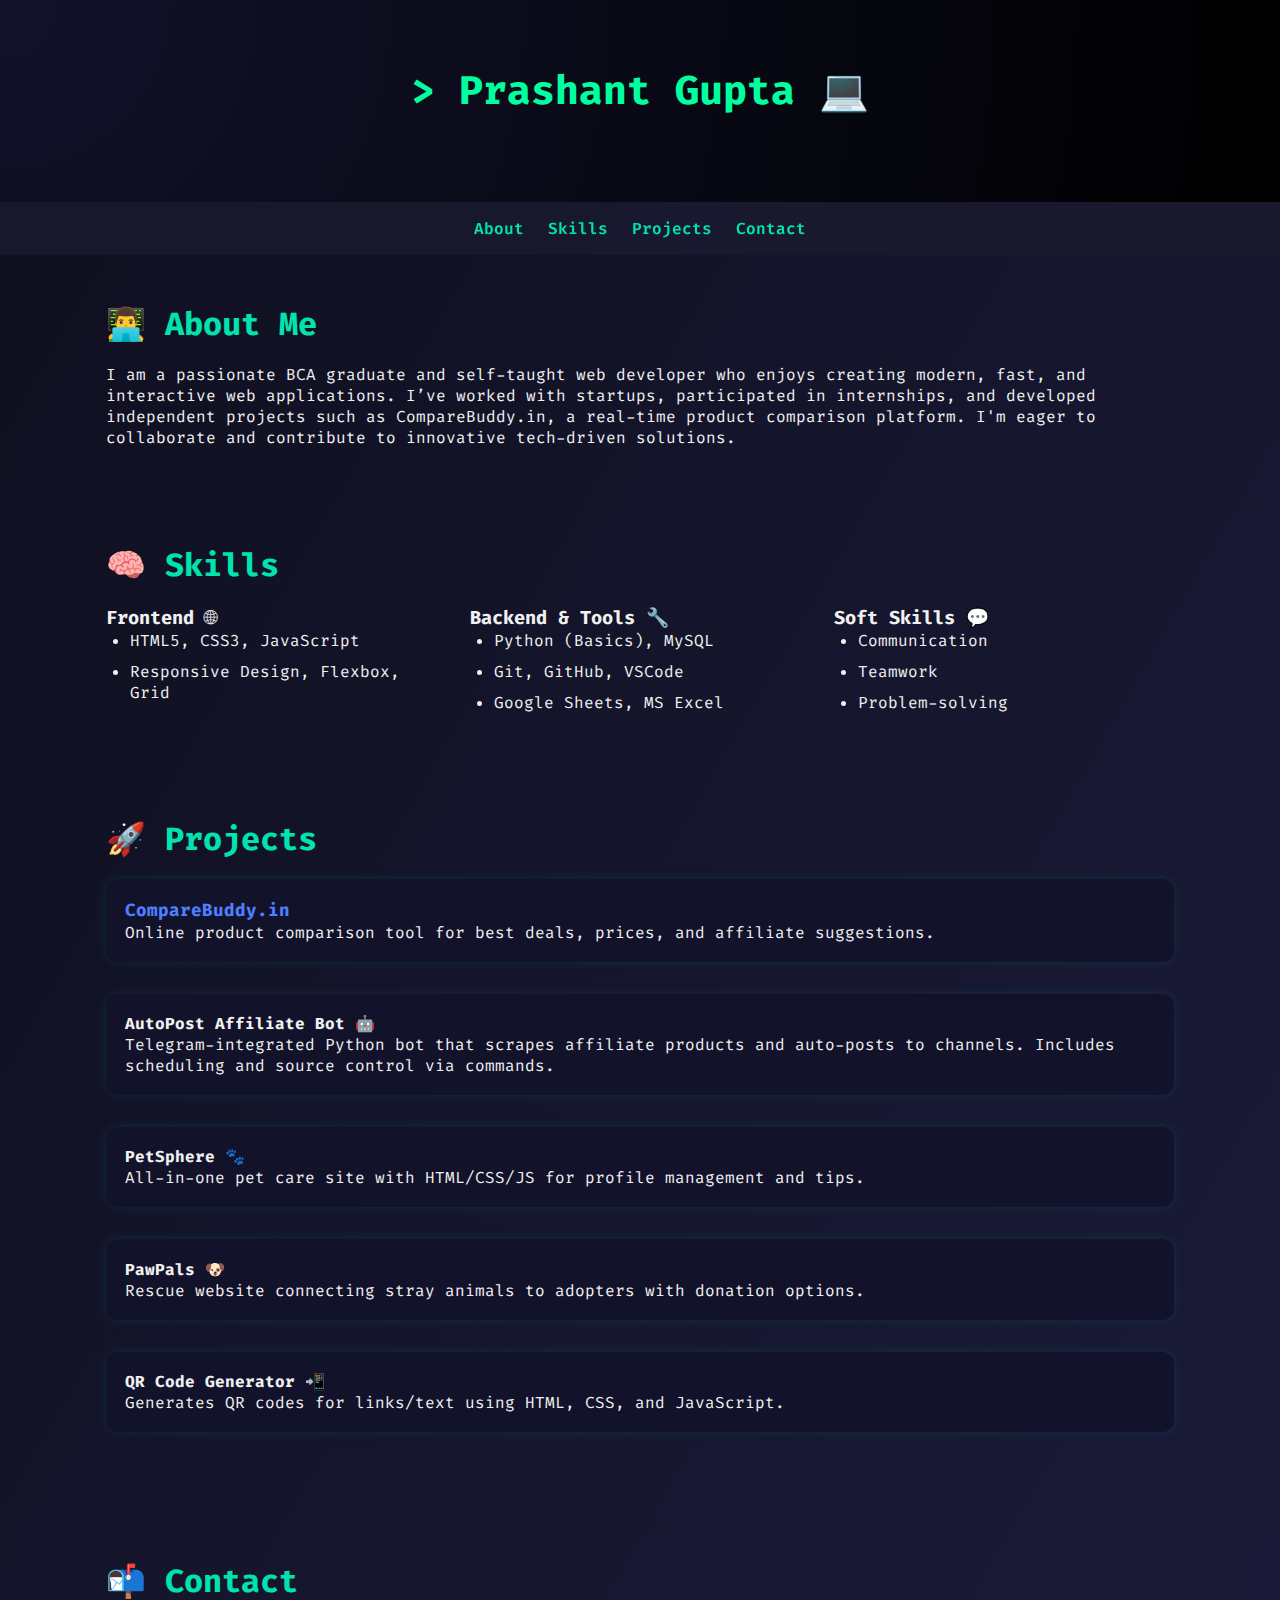
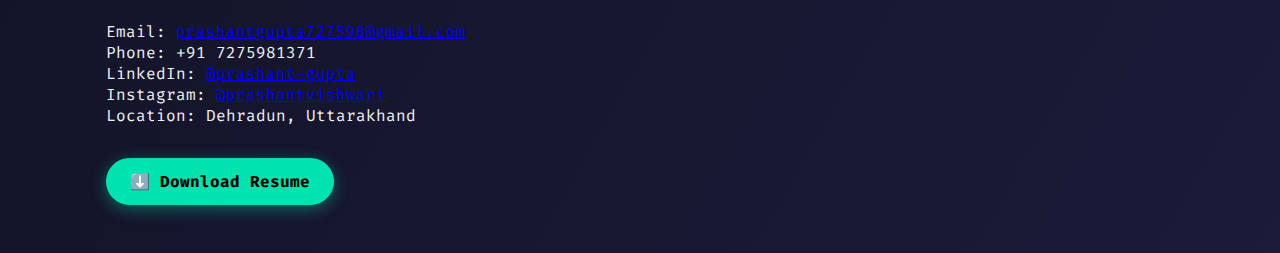
<file: index.html>
<!DOCTYPE html>
<html lang="en">
<head>
  <meta charset="UTF-8" />
  <meta name="viewport" content="width=device-width, initial-scale=1.0" />
  <title>Prashant Gupta | Web Developer</title>
  <link href="https://fonts.googleapis.com/css2?family=Fira+Code&display=swap" rel="stylesheet">
  <style>
    * { margin: 0; padding: 0; box-sizing: border-box; }
    html { scroll-behavior: smooth; }
    body {
      font-family: 'Fira Code', monospace;
      background: linear-gradient(120deg, #0f0f1f, #1b1b3a);
      color: #f0f0f0;
    }
    header {
      background: radial-gradient(circle at top left, #12122b, #000);
      padding: 4rem 1rem;
      text-align: center;
      animation: terminalHeader 2s steps(40) 1 normal both;
      overflow: hidden;
      white-space: nowrap;
    }
    @keyframes terminalHeader {
      from { width: 0 }
      to { width: 100% }
    }
    header h1 {
      font-size: 2.5rem;
      font-weight: 700;
      color: #00ff9f;
    }
    header p {
      font-size: 1rem;
      color: #aaa;
      animation: fadeIn 2s ease-in-out 2s forwards;
      opacity: 0;
    }
    nav {
      display: flex;
      flex-wrap: wrap;
      justify-content: center;
      gap: 1.5rem;
      background: rgba(26, 26, 47, 0.9);
      padding: 1rem;
      position: sticky;
      top: 0;
      z-index: 1000;
      backdrop-filter: blur(10px);
    }
    nav a {
      color: #00e3ae;
      font-weight: 600;
      text-decoration: none;
      transition: color 0.3s, transform 0.3s;
    }
    nav a:hover {
      color: #4e7fff;
      transform: scale(1.1);
    }
    .section {
      padding: 3rem 1rem;
      max-width: 1100px;
      margin: auto;
      animation: fadeInUp 1s ease-out both;
    }
    @keyframes fadeInUp {
      0% { opacity: 0; transform: translateY(20px); }
      100% { opacity: 1; transform: translateY(0); }
    }
    h2 {
      color: #00e3ae;
      font-size: 2rem;
      margin-bottom: 1.2rem;
    }
    .info-grid {
      display: grid;
      grid-template-columns: repeat(auto-fit, minmax(220px, 1fr));
      gap: 1.5rem;
    }
    ul {
      padding-left: 1.5rem;
    }
    li {
      margin-bottom: 0.6rem;
    }
    .project {
      margin-bottom: 2rem;
      background: #12122b;
      padding: 1.2rem;
      border-radius: 12px;
      box-shadow: 0 0 12px rgba(0, 255, 200, 0.1);
    }
    .project a {
      font-weight: 700;
      color: #4e7fff;
      text-decoration: none;
      font-size: 1.1rem;
    }
    .project a:hover {
      color: #00e3ae;
    }
    .btn-download {
      display: inline-block;
      margin-top: 2rem;
      padding: 0.8rem 1.5rem;
      background: #00e3ae;
      color: #000;
      font-weight: bold;
      text-decoration: none;
      border-radius: 25px;
      box-shadow: 0 4px 16px rgba(0, 227, 174, 0.4);
      transition: transform 0.3s, background 0.3s;
    }
    .btn-download:hover {
      transform: scale(1.1);
      background: #00ffcc;
    }
    footer {
      text-align: center;
      padding: 2rem;
      background: #1a1a2f;
      color: #aaa;
    }
    @keyframes fadeIn {
      from { opacity: 0; }
      to { opacity: 1; }
    }
    @media (max-width: 768px) {
      header h1 { font-size: 2rem; }
      header p { font-size: 0.9rem; }
      nav { flex-direction: column; align-items: center; }
      .section { padding: 2rem 1rem; }
      .project a { font-size: 1rem; }
    }
  </style>
</head>
<body>
  <header>
    <h1>&gt; Prashant Gupta 💻</h1>
    <p>// BCA Graduate | Full-Stack Web Developer | Creator of CompareBuddy.in 🚀</p>
  </header>

  <nav>
    <a href="#about">About</a>
    <a href="#skills">Skills</a>
    <a href="#projects">Projects</a>
    <a href="#contact">Contact</a>
  </nav>

  <section id="about" class="section">
    <h2>👨‍💻 About Me</h2>
    <p>
      I am a passionate BCA graduate and self-taught web developer who enjoys creating modern, fast, and interactive web applications.
      I’ve worked with startups, participated in internships, and developed independent projects such as CompareBuddy.in, a real-time product comparison platform.
      I'm eager to collaborate and contribute to innovative tech-driven solutions.
    </p>
  </section>

  <section id="skills" class="section">
    <h2>🧠 Skills</h2>
    <div class="info-grid">
      <div>
        <h3>Frontend 🌐</h3>
        <ul>
          <li>HTML5, CSS3, JavaScript</li>
          <li>Responsive Design, Flexbox, Grid</li>
        </ul>
      </div>
      <div>
        <h3>Backend & Tools 🔧</h3>
        <ul>
          <li>Python (Basics), MySQL</li>
          <li>Git, GitHub, VSCode</li>
          <li>Google Sheets, MS Excel</li>
        </ul>
      </div>
      <div>
        <h3>Soft Skills 💬</h3>
        <ul>
          <li>Communication</li>
          <li>Teamwork</li>
          <li>Problem-solving</li>
        </ul>
      </div>
    </div>
  </section>

  <section id="projects" class="section">
    <h2>🚀 Projects</h2>
    <div class="project">
      <a href="https://comparebuddy.in" target="_blank">CompareBuddy.in</a>
      <p>Online product comparison tool for best deals, prices, and affiliate suggestions.</p>
    </div>
    <div class="project">
      <strong>AutoPost Affiliate Bot 🤖</strong>
      <p>Telegram-integrated Python bot that scrapes affiliate products and auto-posts to channels. Includes scheduling and source control via commands.</p>
    </div>
    <div class="project">
      <strong>PetSphere 🐾</strong>
      <p>All-in-one pet care site with HTML/CSS/JS for profile management and tips.</p>
    </div>
    <div class="project">
      <strong>PawPals 🐶</strong>
      <p>Rescue website connecting stray animals to adopters with donation options.</p>
    </div>
    <div class="project">
      <strong>QR Code Generator 📲</strong>
      <p>Generates QR codes for links/text using HTML, CSS, and JavaScript.</p>
    </div>
  </section>

  <section id="contact" class="section">
    <h2>📬 Contact</h2>
    <p>Email: <a href="mailto:prashantgupta727598@gmail.com">prashantgupta727598@gmail.com</a></p>
    <p>Phone: +91 7275981371</p>
    <p>LinkedIn: <a href="https://www.linkedin.com/in/prashant-gupta-998078373" target="_blank">@prashant-gupta</a></p>
    <p>Instagram: <a href="https://www.instagram.com/prashantvishwari" target="_blank">@prashantvishwari</a></p>
    <p>Location: Dehradun, Uttarakhand</p>
   <a class="btn-download" 
   href="https://drive.google.com/uc?export=download&id=1KvZUMHj8Y9T-pfoMnfF2pG2fVUKwRoae" 
   target="_blank" 
   rel="noopener noreferrer">
  ⬇️ Download Resume
</a>

  </section>
</body>
</html>
</file>
